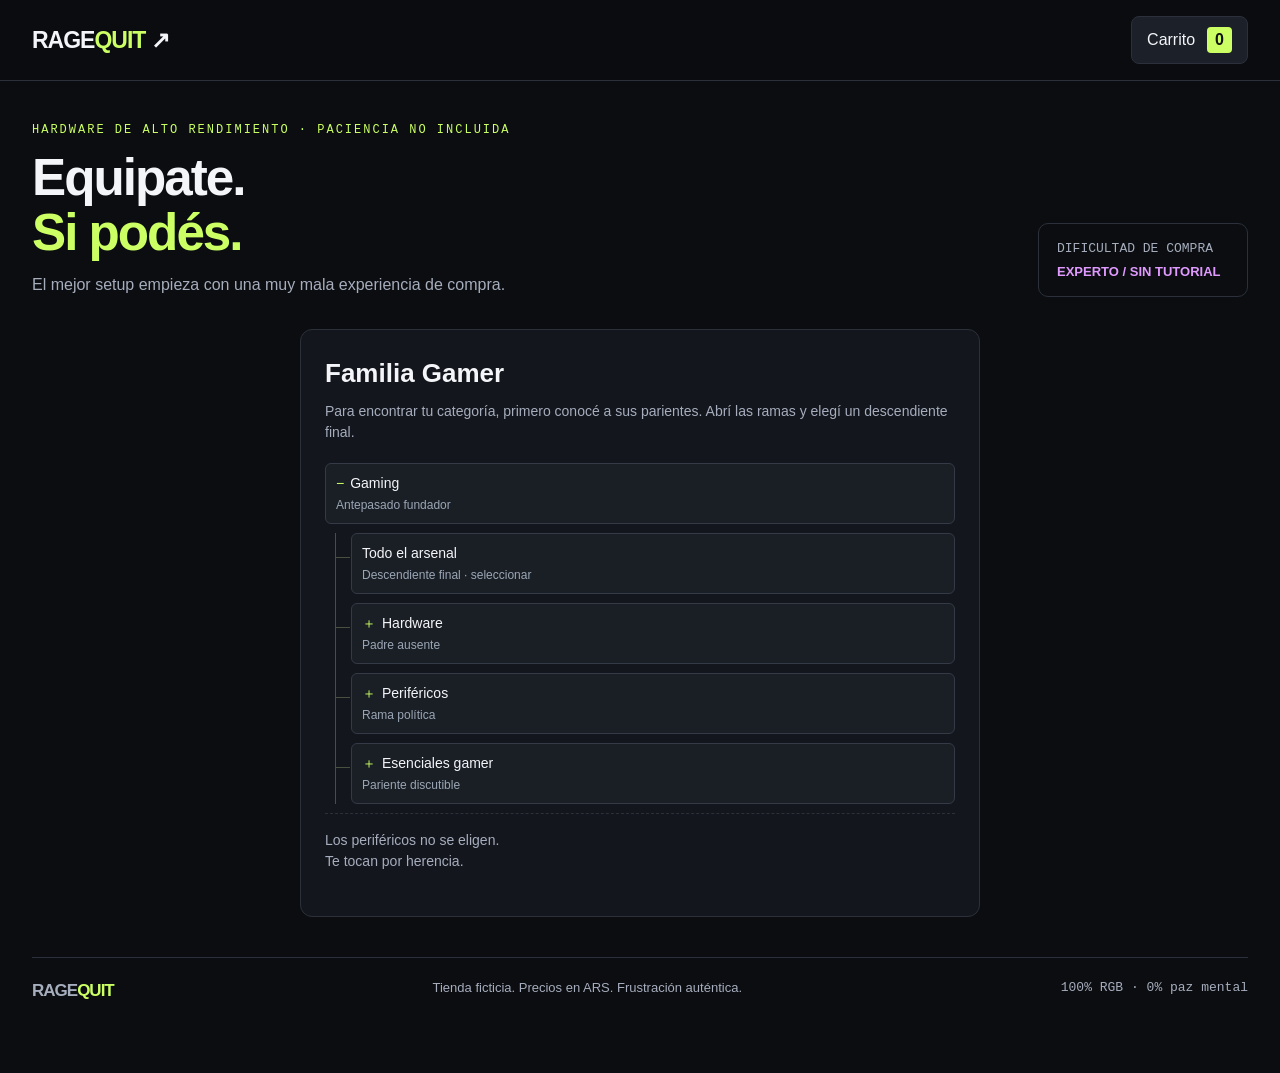
<file: tp1/index.html>
<!doctype html>
<html lang="es-AR">
<head>
<meta charset="utf-8"><meta name="viewport" content="width=device-width, initial-scale=1">
<meta name="theme-color" content="#0b0d10"><title>RAGEQUIT — Equipate. Si podés.</title>
<style>
:root{color-scheme:dark;--bg:#0b0d10;--panel:#13161c;--line:#2b303b;--muted:#a6adbd;--lime:#cbff63;--pink:#e09aff}*{box-sizing:border-box}html{scroll-behavior:smooth;scroll-padding-top:95px}body{margin:0;background:var(--bg);color:#f4f5f8;font:16px/1.5 'Segoe UI',Arial,sans-serif}button,a{-webkit-tap-highlight-color:transparent}button{font:inherit;color:inherit;cursor:pointer}button:focus-visible,a:focus-visible,summary:focus-visible{outline:3px solid var(--pink);outline-offset:4px}button{border:1px solid var(--line);background:#1b2029;border-radius:8px;padding:10px 15px;transition:background .2s,border-color .2s}button:hover{border-color:#828d9e;background:#272e3a}a{color:inherit;text-decoration:none}.mono,.eyebrow,.price{font-family:Consolas,'Courier New',monospace}.eyebrow{font-size:12px;letter-spacing:2px;color:var(--lime);text-transform:uppercase}.muted{color:var(--muted)}header{position:sticky;top:0;z-index:10;background:#0b0d10f2;backdrop-filter:blur(15px);border-bottom:1px solid var(--line)}.nav{max-width:1510px;margin:auto;min-height:80px;padding:16px 32px;display:flex;align-items:center;gap:32px}.brand{font-size:23px;font-weight:900;letter-spacing:-1px}.brand span{color:var(--lime)}nav{display:flex;gap:26px;font-size:14px;color:var(--muted)}nav a:hover{color:var(--lime)}.cart-trigger{margin-left:auto;display:flex;align-items:center;gap:12px}.count{background:var(--lime);color:#111;padding:1px 8px;border-radius:4px;font-weight:800}main{max-width:1510px;margin:auto;padding:34px 32px 70px}.intro{display:flex;align-items:end;justify-content:space-between;gap:25px;padding:6px 0 32px}h1{font-size:clamp(32px,4vw,54px);line-height:1.07;letter-spacing:-2px;margin:12px 0}h1 em{font-style:normal;color:var(--lime)}.intro p{margin:12px 0 0;color:var(--muted)}.difficulty{border:1px solid var(--line);border-radius:10px;padding:14px 18px;min-width:210px;font-size:13px}.difficulty strong{display:block;color:var(--pink);margin-top:4px}.layout{display:grid;grid-template-columns:270px minmax(0,1fr);gap:28px;align-items:start}.family{background:var(--panel);border:1px solid var(--line);border-radius:12px;padding:20px 16px}.family h2{font-size:20px;margin:0}.family>p{font-size:14px;color:var(--muted);margin:8px 0 20px}.tree,.tree ul{list-style:none;margin:0;padding:0}.tree ul{margin-left:10px;padding-left:15px;border-left:1px solid #47513e}.tree li{position:relative;margin:9px 0}.tree ul>li:before{content:'';position:absolute;left:-16px;top:24px;width:15px;border-top:1px solid #47513e}.tree summary,.leaf{display:block;background:#1a1f26;border:1px solid #343b46;border-radius:6px;padding:9px 10px;font-size:14px;width:100%;text-align:left;cursor:pointer;overflow-wrap:anywhere}.tree summary{list-style:none}.tree summary::-webkit-details-marker{display:none}.tree summary:before{content:'＋';color:var(--lime);margin-right:6px}details[open]>summary:before{content:'−'}.tree small{display:block;color:#9ba6b5;font-size:12px;font-weight:400;margin-top:2px}.leaf:hover,.leaf[aria-pressed=true]{border-color:var(--lime);background:#263120}.leaf[aria-pressed=true]{color:var(--lime)}.family-foot{border-top:1px dashed var(--line);padding-top:16px;margin:18px 0 0;font-size:12px;color:var(--muted)}.catalog-bar{display:flex;align-items:center;justify-content:space-between;gap:16px;margin-bottom:20px}.catalog-bar h2{font-size:22px;margin:0}.catalog-bar p{font-size:13px;margin:3px 0 0;color:var(--muted)}#reset{font-size:13px;padding:7px 12px}.grid{display:grid;grid-template-columns:repeat(3,minmax(0,1fr));gap:18px}.card{min-width:0;border:1px solid var(--line);background:var(--panel);border-radius:12px;overflow:hidden;transition:border-color .2s,box-shadow .2s}.card:hover{border-color:#56614d;box-shadow:0 10px 35px #0005}.visual{height:170px;position:relative;display:grid;place-items:center;background:radial-gradient(ellipse at 50% 90%,var(--glow),transparent 70%),#101319;border-bottom:1px solid #232933}.visual .emoji{font-size:76px;filter:drop-shadow(0 12px 12px #0008);transition:transform .35s}.card:hover .emoji{transform:translateY(-5px) rotate(-5deg)}.serial{position:absolute;left:14px;top:12px;font:12px Consolas,monospace;color:#8b94a3}.tag{position:absolute;right:12px;top:12px;font-size:11px;font-weight:700;letter-spacing:.8px;color:var(--lime);background:#1e281b;border:1px solid #39482e;padding:3px 6px;border-radius:4px}.body{padding:18px 18px 0}.category{font-size:12px;color:var(--pink);letter-spacing:1px;text-transform:uppercase}.card h3{font-size:18px;line-height:1.3;margin:7px 0;min-height:47px}.description{color:var(--muted);font-size:14px;min-height:42px;margin:0 0 16px}.price{font-size:23px;font-weight:700;letter-spacing:-1px}.currency{font:11px Consolas,monospace;letter-spacing:1px;color:var(--muted)}.chase{margin:10px 10px 0;height:102px;position:relative;border:1px dashed #333e2c;border-radius:8px;background:#10170e55;overflow:hidden}.buy{position:absolute;left:8px;top:8px;background:var(--lime);border:0;color:#15200a;font-weight:800;padding:9px 13px;min-width:111px;touch-action:manipulation;transition:left .07s ease-out,top .07s ease-out,background .2s}.buy:hover{background:#e2ffae;color:#111}.buy.tired{transition-duration:.3s}.attempt{padding:7px 18px 13px;color:#a3ad98;font:12px Consolas,monospace;min-height:38px}.footer{margin-top:40px;border-top:1px solid var(--line);padding-top:20px;display:flex;justify-content:space-between;gap:20px;color:var(--muted);font-size:13px}dialog{color:inherit;background:var(--panel);border:1px solid #414957;border-radius:16px;padding:0;max-width:calc(100% - 24px);max-height:90dvh;box-shadow:0 30px 100px #000a}dialog::backdrop{background:#03050ac9;backdrop-filter:blur(5px)}#cartDialog{width:560px}#confirmDialog{width:470px}.dialog-head{padding:22px 24px;border-bottom:1px solid var(--line);display:flex;align-items:center;justify-content:space-between;gap:20px}.dialog-head h2{margin:0;font-size:22px}.close{font-size:22px;padding:0;width:38px;height:38px}.cart-body{padding:0 24px;max-height:50dvh;overflow:auto}.empty{padding:35px 10px;text-align:center;color:var(--muted)}.empty span{display:block;font-size:45px;margin-bottom:10px}.cart-row{display:grid;grid-template-columns:42px 1fr;gap:12px;padding:20px 0;border-bottom:1px solid var(--line)}.cart-icon{font-size:30px}.cart-row h3{font-size:16px;margin:0 0 5px}.row-bottom{display:flex;align-items:center;justify-content:space-between;gap:12px;flex-wrap:wrap;font-size:14px}.remove{color:#ffb1c1;background:transparent;padding:5px 9px;font-size:13px}.cart-total{padding:22px 24px}.total-line{display:flex;justify-content:space-between;gap:20px;font-size:21px;font-weight:700}.cart-total p{font-size:13px;color:var(--muted);margin-bottom:0}.confirm-content{padding:28px}.step-label{font:12px Consolas,monospace;color:var(--pink);letter-spacing:2px}.step-icon{font-size:44px;margin:20px 0 10px}.confirm-content h2{font-size:25px;line-height:1.25;margin:8px 0 15px}.confirm-content p{font-size:14px;color:var(--muted)}.progress{height:4px;background:#34303e;margin:20px 0}.progress span{display:block;height:100%;background:var(--pink);transition:width .25s}.choices{display:flex;flex-wrap:wrap;gap:10px}.choices button{flex:1;font-size:14px}.choices .advance{background:var(--pink);color:#201027;border:0;font-weight:700}.toast{position:fixed;bottom:24px;left:50%;transform:translate(-50%,20px);opacity:0;pointer-events:none;z-index:100;background:var(--lime);color:#15200a;padding:14px 22px;border-radius:10px;font-size:14px;font-weight:700;box-shadow:0 10px 50px #0009;max-width:calc(100% - 24px);width:max-content;transition:.25s}.toast.show{opacity:1;transform:translate(-50%,0)}body:has(dialog[open]){overflow:hidden}noscript{display:block;background:#612631;padding:20px} @media(min-width:1450px){.grid{grid-template-columns:repeat(4,minmax(0,1fr))}}@media(max-width:1100px){.grid{grid-template-columns:repeat(2,minmax(0,1fr))}.layout{grid-template-columns:250px minmax(0,1fr)}.difficulty{display:none}}@media(max-width:730px){.nav{padding:14px 16px;gap:12px;flex-wrap:wrap}nav{order:3;width:100%;gap:20px}main{padding:25px 16px 40px}.intro{padding-bottom:25px}.intro p{font-size:14px}.layout{grid-template-columns:1fr}.family{padding:16px}.family>p{margin-bottom:10px}.tree ul{margin-left:12px;padding-left:16px}.grid{gap:12px}.body{padding:13px 12px 0}.card h3{font-size:16px;min-height:62px}.description{min-height:64px}.visual{height:140px}.visual .emoji{font-size:60px}.price{font-size:21px}.attempt{padding-left:12px}.footer{flex-direction:column}.catalog-bar{align-items:start}.catalog-bar h2{font-size:20px}}@media(max-width:390px){.grid{grid-template-columns:1fr}.card h3,.description{min-height:0}.visual{height:160px}}@media(prefers-reduced-motion:reduce){*{scroll-behavior:auto!important;transition:none!important;animation:none!important}}
[hidden]{display:none!important}.layout.choosing{grid-template-columns:minmax(0,680px);justify-content:center}.choosing .family{padding:24px}.choosing .family h2{font-size:26px}
</style>
</head>
<body>
<noscript>Activá JavaScript para perseguir botones, explorar la familia y usar el carrito.</noscript>
<header><div class="nav"><a href="#" class="brand" aria-label="Ragequit inicio">RAGE<span>QUIT</span> ↗</a><button class="cart-trigger" id="openCart" aria-haspopup="dialog">Carrito <span class="count" id="cartCount">0</span></button></div></header>
<main><section class="intro"><div><div class="eyebrow">Hardware de alto rendimiento · paciencia no incluida</div><h1>Equipate.<br> <em>Si podés.</em></h1><p>El mejor setup empieza con una muy mala experiencia de compra.</p></div><div class="difficulty"><span class="mono muted">DIFICULTAD DE COMPRA</span><strong>EXPERTO / SIN TUTORIAL</strong></div></section>
<div class="layout choosing"><aside class="family" id="familia"><h2>Familia Gamer</h2><p>Para encontrar tu categoría, primero conocé a sus parientes. Abrí las ramas y elegí un descendiente final.</p><ul class="tree" id="tree"></ul><p class="family-foot">Los periféricos no se eligen.<br>Te tocan por herencia.</p></aside>
<section id="catalogo" aria-labelledby="catalogTitle" hidden><div class="catalog-bar"><div><h2 id="catalogTitle">Todo el arsenal</h2><p id="results" aria-live="polite"></p></div><button id="reset" hidden>Volver al árbol ×</button></div><div class="grid" id="grid"></div></section></div>
<footer class="footer"><span class="brand" style="font-size:17px">RAGE<span>QUIT</span></span><span>Tienda ficticia. Precios en ARS. Frustración auténtica.</span><span class="mono">100% RGB · 0% paz mental</span></footer></main>
<dialog id="cartDialog" aria-labelledby="cartTitle"><div class="dialog-head"><h2 id="cartTitle">Tu botín</h2><button class="close" id="closeCart" aria-label="Cerrar carrito">×</button></div><div class="cart-body" id="cartItems"></div><div class="cart-total"><div class="total-line"><span>Subtotal</span><span id="subtotal">$ 0</span></div><p>Sin pagos reales. Ya pagaste bastante con tu paciencia.</p></div></dialog>
<dialog id="confirmDialog" aria-labelledby="confirmTitle" aria-describedby="confirmText"><div class="confirm-content"><div class="step-label" id="stepLabel"></div><div class="progress"><span id="progress"></span></div><div class="step-icon" id="stepIcon" aria-hidden="true"></div><h2 id="confirmTitle" tabindex="-1"></h2><p id="confirmText"></p><div class="choices"><button class="advance" id="advance"></button><button id="cancelRemove"></button></div></div></dialog>
<div class="toast" id="toast" role="status" aria-live="polite"></div>
<script>
'use strict';
const products=[
{id:'kb',name:'Phantom TKL Mechanical',cat:'Teclados',price:89900,desc:'Switches que se escuchan hasta en la daily del vecino.',icon:'⌨️',tag:'CLICK CLACK',glow:'#513457'},
{id:'mouse',name:'Ghost UltraLight Mouse',cat:'Mouses',price:54900,desc:'49 gramos. El peso de tus derrotas se vende aparte.',icon:'🖱️',tag:'49 GRAMOS',glow:'#354c23'},
{id:'monitor',name:'Zero Lag 360 Hz',cat:'Monitores',price:649900,desc:'Ahora podés ver tus errores 360 veces por segundo.',icon:'🖥️',tag:'360 HZ',glow:'#203e53'},
{id:'headset',name:'Void ANC Headset',cat:'Auriculares',price:119900,desc:'Cancela el ruido. Los insultos del squad, no.',icon:'🎧',tag:'MODO AISLADO',glow:'#4c2850'},
{id:'support',name:'RGB GPU Throne',cat:'RGB',price:24900,desc:'Un trono iluminado para sostener tu inversión.',icon:'🌈',tag:'+0 FPS',glow:'#23473d'},
{id:'deck',name:'Macro Overlord Deck',cat:'Streaming',price:159900,desc:'16 botones para decir que ya arrancás el stream.',icon:'🎛️',tag:'16 ATAJOS',glow:'#493521'},
{id:'chair',name:'Respawn Pro Chair',cat:'Sillas',price:329900,desc:'Soporte lumbar para cargar con todo el equipo.',icon:'💺',tag:'TRONO GAMER',glow:'#243c58'},
{id:'pad',name:'Performance RGB Mat',cat:'Mousepads',price:39900,desc:'90 cm de luces para seguir usando la misma esquina.',icon:'✨',tag:'MÁS ES MÁS',glow:'#383252'},
{id:'gpu',name:'Nebula RTX-ish 9090',cat:'GPU',price:999900,desc:'Renderiza mundos. También tu factura de luz.',icon:'📼',tag:'24 GB DE FE',glow:'#314829'},
{id:'cpu',name:'Core Meltdown X',cat:'CPU',price:459900,desc:'16 núcleos para tener 47 pestañas abiertas.',icon:'🧠',tag:'16 NÚCLEOS',glow:'#43304e'},
{id:'ram',name:'Memory Loss 32 GB',cat:'RAM',price:109900,desc:'Recuerda todo menos dónde guardaste la partida.',icon:'💾',tag:'32 GB',glow:'#244348'},
{id:'controller',name:'Drift Happens Pro',cat:'Controles',price:79900,desc:'Vibración háptica. Tus nervios ya venían incluidos.',icon:'🎮',tag:'CO-OP',glow:'#42375a'},
{id:'energy',name:'Questionable Energy',cat:'Bebidas sospechosas',price:4900,desc:'Sabor misterioso. Estadísticas de rendimiento inventadas.',icon:'🥤',tag:'¿APROBADO?',glow:'#444222'}
];
const ancestry={name:'Gaming',relation:'Antepasado fundador',children:['Todo el arsenal',{name:'Hardware',relation:'Padre ausente',children:[{name:'PC',relation:'Heredero del presupuesto',children:['GPU','CPU','RAM','Monitores']},{name:'Consolas',relation:'Tío del living',children:['Controles']}]},{name:'Periféricos',relation:'Rama política',children:[{name:'De escritorio',relation:'Primo segundo',children:['Teclados','Mouses','Mousepads']},{name:'De transmisión',relation:'Cuñado streamer',children:['Auriculares','Streaming']}]},{name:'Esenciales gamer',relation:'Pariente discutible',children:[{name:'Necesidades inventadas',relation:'Hijo del marketing',children:['RGB','Sillas','Bebidas sospechosas']}]}]};
const $=s=>document.querySelector(s), money=n=>new Intl.NumberFormat('es-AR',{style:'currency',currency:'ARS',maximumFractionDigits:0}).format(n);
const cart=new Map(),attempts=new Map();let selected=undefined,toastTimer,pending=null,step=0;
function toast(message){$('#toast').textContent=message;$('#toast').classList.add('show');clearTimeout(toastTimer);toastTimer=setTimeout(()=>$('#toast').classList.remove('show'),4200)}
function branch(node,depth=0){const li=document.createElement('li');if(typeof node==='string'){const b=document.createElement('button');b.className='leaf';b.dataset.cat=node;b.setAttribute('aria-pressed','false');b.innerHTML=node+'<small>Descendiente final · seleccionar</small>';b.onclick=()=>{selected=node==='Todo el arsenal'?null:node;renderProducts();document.querySelectorAll('.leaf').forEach(x=>x.setAttribute('aria-pressed',String(x.dataset.cat===node)));$('#catalogo').scrollIntoView({behavior:'smooth',block:'start'})};li.append(b);return li}const d=document.createElement('details');d.open=depth===0;const s=document.createElement('summary');s.innerHTML=node.name+'<small>'+node.relation+'</small>';const ul=document.createElement('ul');node.children.forEach(child=>ul.append(branch(child,depth+1)));d.append(s,ul);li.append(d);return li}
$('#tree').append(branch(ancestry));
function renderProducts(){const choosing=selected===undefined;$('#catalogo').hidden=choosing;document.querySelector('.layout').classList.toggle('choosing',choosing);if(choosing){$('#grid').replaceChildren();return}const visible=products.filter(p=>!selected||p.cat===selected);$('#catalogTitle').textContent=selected||'Todo el arsenal';$('#results').textContent=visible.length+' productos · Atrapá el botón para comprar';$('#reset').hidden=false;$('#grid').replaceChildren();visible.forEach((p)=>{const card=document.createElement('article');card.className='card';card.innerHTML=`<div class="visual" style="--glow:${p.glow}"><span class="serial">RQ / ${String(products.indexOf(p)+1).padStart(3,'0')}</span><span class="tag">${p.tag}</span><span class="emoji" role="img" aria-label="Representación de ${p.cat}">${p.icon}</span></div><div class="body"><div class="category">${p.cat}</div><h3>${p.name}</h3><p class="description">${p.desc}</p><div class="price">${money(p.price)} <span class="currency">ARS</span></div></div><div class="chase"><button class="buy" aria-label="Comprar ${p.name}">Comprar ↗</button></div><div class="attempt" aria-live="polite"></div>`;$('#grid').append(card);wireChase(card,p)})}
function wireChase(card,p){const b=card.querySelector('.buy'),zone=card.querySelector('.chase'),label=card.querySelector('.attempt');let last=-Infinity,blockedUntil=0;const n=()=>attempts.get(p.id)||0;function status(){label.textContent=n()>=8?'8/8 · Se rindió. Es tu momento.':n()>=5?n()+'/8 · Se está quedando sin aire.':n()+'/8 · Intentá atraparlo.';b.classList.toggle('tired',n()>=5)}status();function dodge(){if(n()>=8)return false;const now=performance.now();if(now-last<330)return true;last=now;blockedUntil=now+400;attempts.set(p.id,n()+1);const maxX=Math.max(0,zone.clientWidth-b.offsetWidth-8),maxY=Math.max(0,zone.clientHeight-b.offsetHeight-8);const currentX=b.offsetLeft,currentY=b.offsetTop;let x=currentX<maxX/2?maxX:8,y=currentY<maxY/2?maxY:8;if(n()>5){x=currentX+(x-currentX)*.45;y=currentY+(y-currentY)*.45}b.style.left=Math.max(0,Math.min(maxX,x))+'px';b.style.top=Math.max(0,Math.min(maxY,y))+'px';status();return true}
b.addEventListener('pointerenter',e=>{if(e.pointerType==='mouse')dodge()});b.addEventListener('pointerdown',e=>{if(n()<8){dodge();e.preventDefault()}});b.addEventListener('click',e=>{if(performance.now()<blockedUntil)return;if(n()<8){dodge();return}cart.set(p.id,(cart.get(p.id)||0)+1);renderCart();toast('El carrito más veloz de este lado del Suquía. +1 '+p.name)});
const ro=new ResizeObserver(()=>{b.style.left=Math.max(0,Math.min(b.offsetLeft,zone.clientWidth-b.offsetWidth-8))+'px';b.style.top=Math.max(0,Math.min(b.offsetTop,zone.clientHeight-b.offsetHeight-8))+'px'});ro.observe(zone);card._resizeObserver=ro}
// Conserva los intentos al filtrar; desconecta observadores de tarjetas descartadas.
const baseRender=renderProducts;renderProducts=function(){document.querySelectorAll('.card').forEach(c=>c._resizeObserver?.disconnect());baseRender()};
$('#reset').onclick=()=>{selected=undefined;document.querySelectorAll('.leaf').forEach(b=>b.setAttribute('aria-pressed','false'));renderProducts();$('#familia').scrollIntoView({behavior:'smooth',block:'start'})};
function renderCart(){let total=0,count=0;$('#cartItems').replaceChildren();for(const [id,qty]of cart){const p=products.find(p=>p.id===id);total+=p.price*qty;count+=qty;const row=document.createElement('div');row.className='cart-row';row.innerHTML=`<span class="cart-icon" aria-hidden="true">${p.icon}</span><div><h3>${p.name}</h3><div class="muted" style="font-size:13px">${money(p.price)} × ${qty} unidad${qty===1?'':'es'}</div><div class="row-bottom"><strong>${money(p.price*qty)}</strong><button class="remove" aria-label="Eliminar ${p.name}">Eliminar</button></div></div>`;row.querySelector('button').onclick=()=>startRemove(id);$('#cartItems').append(row)}if(!count)$('#cartItems').innerHTML='<div class="empty"><span aria-hidden="true">🛒</span>Tu carrito está en modo espectador.<br>Atrapá un botón Comprar para empezar.</div>';$('#cartCount').textContent=count;$('#openCart').setAttribute('aria-label','Abrir carrito, '+count+' productos');$('#subtotal').textContent=money(total)}
const steps=[['¿Seguro que querés eliminar este producto?','Todavía estamos a tiempo de fingir que no tocaste nada.','Sí','Volver con mi producto','🤨'],['¿Seguro seguro?','Necesitamos confirmar la confirmación anterior. Por calidad.','Sí, lamentablemente','No puedo hacerle esto','🧐'],['Este producto ya se había encariñado con vos.','Incluso había elegido su lugar en tu escritorio.','Seguir con la separación','Lo adoptamos','🥺'],['Pensalo otra vez.','A veces un carrito lleno es simplemente un abrazo con subtotal.','Ya lo pensé','Quiero ese abrazo','💭'],['Última oportunidad.','Última según el departamento de oportunidades. Puede haber más.','Acepto el riesgo','Me arrepentí','⚠️'],['¿Estás emocionalmente preparado para esto?','No hace falta ser fuerte. Hace falta tocar el botón otra vez.','Estoy preparado','No puedo hacerle esto','💔'],['Bueno. Eliminando…','Al confirmar este paso, lo vamos a eliminar de verdad. Todas sus unidades.','Eliminar definitivamente','Volver con mi producto','🫡']];
function startRemove(id){pending=id;step=0;renderStep();$('#confirmDialog').showModal();$('#confirmTitle').focus()}
function renderStep(){const s=steps[step],p=products.find(x=>x.id===pending);$('#stepLabel').textContent='CONFIRMACIÓN RUSA · '+(step+1)+' / 7';$('#progress').style.width=((step+1)/7*100)+'%';$('#confirmTitle').textContent=s[0];$('#confirmText').textContent=p.name+' · '+s[1];$('#advance').textContent=s[2];$('#cancelRemove').textContent=s[3];$('#stepIcon').textContent=s[4];$('#confirmTitle').focus()}
function cancelRemove(){pending=null;$('#confirmDialog').close();toast('Reconciliación exitosa. Tu producto se queda.')}
$('#advance').onclick=()=>{if(pending===null)return;if(step<6){step++;renderStep()}else{cart.delete(pending);pending=null;$('#confirmDialog').close();renderCart();$('#closeCart').focus();toast('Eliminado. Necesitamos un momento para procesarlo.')}};
$('#cancelRemove').onclick=cancelRemove;$('#confirmDialog').addEventListener('cancel',e=>{e.preventDefault();cancelRemove()});$('#confirmDialog').addEventListener('close',()=>{pending=null});$('#openCart').onclick=()=>{$('#cartDialog').showModal()};$('#closeCart').onclick=()=>$('#cartDialog').close();renderProducts();renderCart();
</script>
</body></html>
</file>
